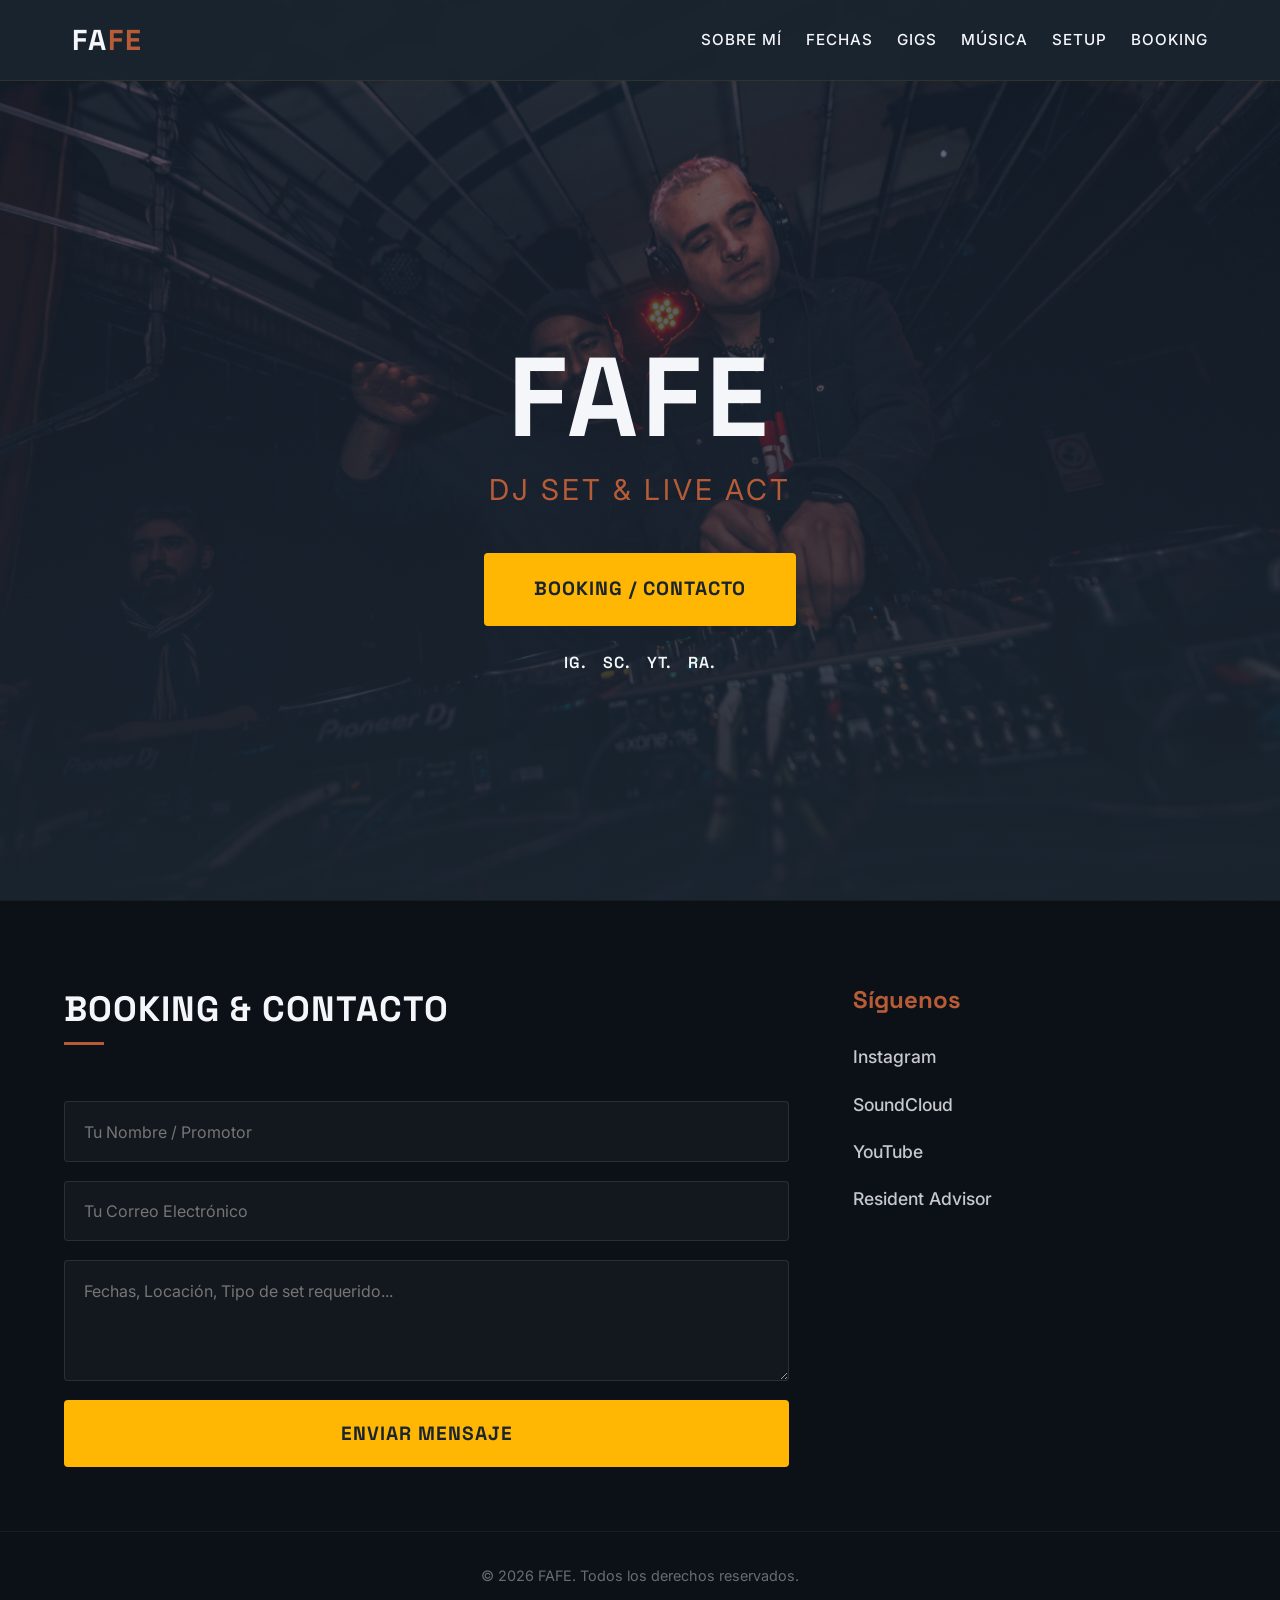
<file: index.html>
<!DOCTYPE html>
<html lang="es">
<head>
    <meta charset="UTF-8">
    <meta name="viewport" content="width=device-width, initial-scale=1.0">
    <title>FAFE | DJ & Producer | Techno & Hardgroove</title>
    
    <!-- SEO Best Practices -->
    <meta name="description" content="Portafolio oficial y Landing Page para DJ y Productor de música electrónica especializada en Techno y Hardgroove. Escucha los últimos mixes y reserva fechas de tour.">
    
    <!-- Google Fonts -->
    <link rel="preconnect" href="https://fonts.googleapis.com">
    <link rel="preconnect" href="https://fonts.gstatic.com" crossorigin>
    <link href="https://fonts.googleapis.com/css2?family=Inter:wght@400;500;600&family=Space+Grotesk:wght@500;700&display=swap" rel="stylesheet">
    
    <!-- Main Stylesheet -->
    <link rel="stylesheet" href="estilos.css">
</head>
<body>
    <header class="navbar">
        <div class="container nav-container">
            <div class="logo">FA<span>FE</span></div>
            <div class="hamburger">
                <div class="line1"></div>
                <div class="line2"></div>
                <div class="line3"></div>
            </div>
            <nav aria-label="Navegación Principal">
                <ul class="nav-links">
                    <li><a href="sobre-mi.html">Sobre Mí</a></li>
                    <li><a href="fechas.html">Fechas</a></li>
                    <li><a href="gigs.html">Gigs</a></li>
                    <li><a href="musica.html">Música</a></li>
                    <li><a href="setup.html">Setup</a></li>
                    <li><a href="#booking">Booking</a></li>
                </ul>
            </nav>
        </div>
    </header>

    <main>
        <!-- Landing page is now just the Hero Section -->
        <section id="hero" class="hero" style="background-image: url('IMAGES/DSC_9981.jpeg');">
            <div class="hero-content container">
                <h1>FAFE</h1>
                <p class="subtitle">DJ Set & Live Act</p>
                <div class="hero-actions">
                    <a href="#booking" class="btn-cta">Booking / Contacto</a>
                    <div class="hero-socials">
                        <a href="https://instagram.com" target="_blank" rel="noopener noreferrer">Ig.</a>
                        <a href="https://soundcloud.com/fafe_1" target="_blank" rel="noopener noreferrer">Sc.</a>
                        <a href="https://youtube.com" target="_blank" rel="noopener noreferrer">Yt.</a>
                        <a href="https://ra.co" target="_blank" rel="noopener noreferrer">Ra.</a>
                    </div>
                </div>
            </div>
        </section>
    </main>

    <footer id="booking" class="site-footer">
        <div class="container footer-content">
            <div class="contact-form-wrapper">
                <h2>Booking & Contacto</h2>
                <form class="contact-form">
                    <label for="name" class="visually-hidden">Tu Nombre / Promotor</label>
                    <input type="text" id="name" placeholder="Tu Nombre / Promotor" required>
                    
                    <label for="email" class="visually-hidden">Tu Correo Electrónico</label>
                    <input type="email" id="email" placeholder="Tu Correo Electrónico" required>
                    
                    <label for="details" class="visually-hidden">Detalles del evento</label>
                    <textarea id="details" placeholder="Fechas, Locación, Tipo de set requerido..." rows="4" required></textarea>
                    
                    <button type="submit" class="btn-cta">Enviar Mensaje</button>
                </form>
            </div>
            <div class="social-links">
                <h3>Síguenos</h3>
                <div class="social-icons">
                    <a href="#" target="_blank" rel="noopener noreferrer">Instagram</a>
                    <a href="https://soundcloud.com/fafe_1" target="_blank" rel="noopener noreferrer">SoundCloud</a>
                    <a href="#" target="_blank" rel="noopener noreferrer">YouTube</a>
                    <a href="#" target="_blank" rel="noopener noreferrer">Resident Advisor</a>
                </div>
            </div>
        </div>
        <div class="footer-bottom">
            <p>&copy; 2026 FAFE. Todos los derechos reservados.</p>
        </div>
    </footer>
    <script src="nav.js"></script>
</body>
</html>
</file>
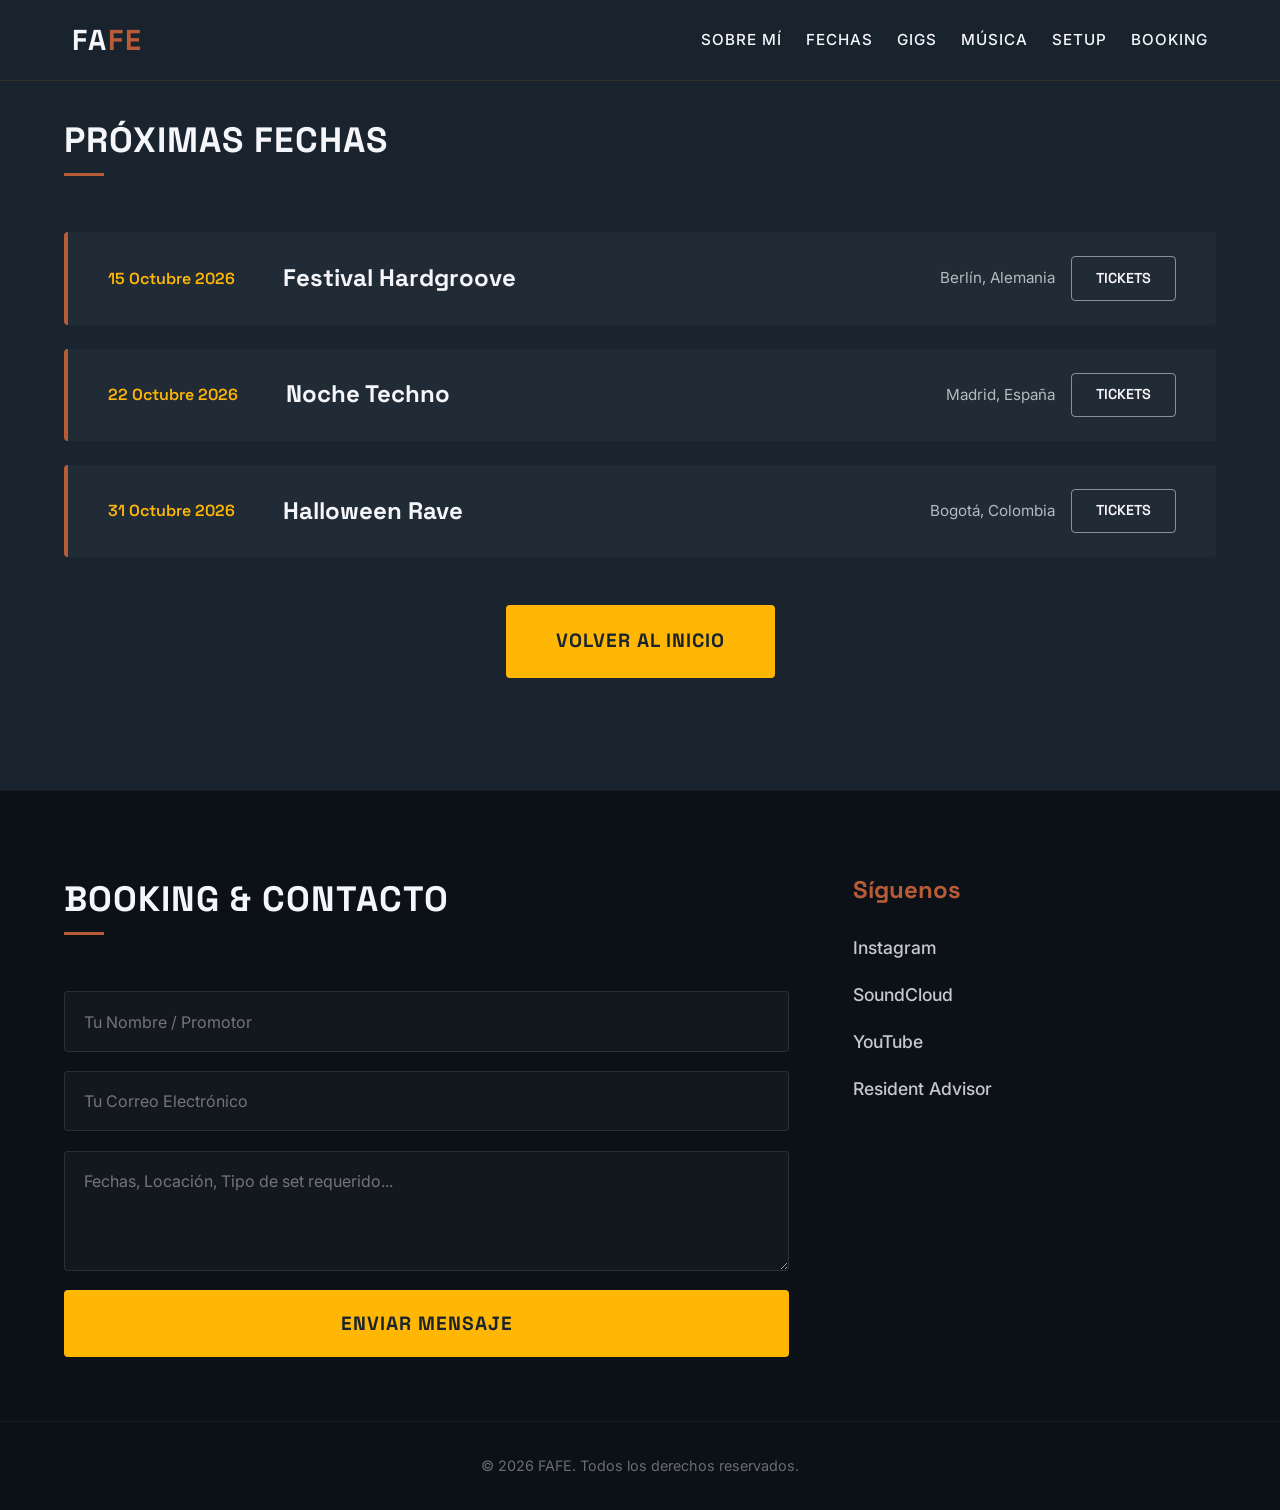
<file: fechas.html>
<!DOCTYPE html>
<html lang="es">
<head>
    <meta charset="UTF-8">
    <meta name="viewport" content="width=device-width, initial-scale=1.0">
    <title>Fechas | FAFE DJ & Producer</title>
    <link rel="preconnect" href="https://fonts.googleapis.com">
    <link rel="preconnect" href="https://fonts.gstatic.com" crossorigin>
    <link href="https://fonts.googleapis.com/css2?family=Inter:wght@400;500;600&family=Space+Grotesk:wght@500;700&display=swap" rel="stylesheet">
    <link rel="stylesheet" href="estilos.css">
</head>
<body class="subpage">
    <header class="navbar">
        <div class="container nav-container">
            <div class="logo"><a href="index.html">FA<span>FE</span></a></div>
            <div class="hamburger">
                <div class="line1"></div>
                <div class="line2"></div>
                <div class="line3"></div>
            </div>
            <nav aria-label="Navegación Principal">
                <ul class="nav-links">
                    <li><a href="sobre-mi.html">Sobre Mí</a></li>
                    <li><a href="fechas.html" class="active">Fechas</a></li>
                    <li><a href="gigs.html">Gigs</a></li>
                    <li><a href="musica.html">Música</a></li>
                    <li><a href="setup.html">Setup</a></li>
                    <li><a href="index.html#booking">Booking</a></li>
                </ul>
            </nav>
        </div>
    </header>

    <main>
        <section id="fechas" class="tour-dates container section-padding">
            <h2>Próximas Fechas</h2>
            <div class="dates-grid">
                <article class="date-card" id="date-1">
                    <p class="date">15 Octubre 2026</p>
                    <h3>Festival Hardgroove</h3>
                    <p class="city">Berlín, Alemania</p>
                    <a href="#" class="btn-ticket">Tickets</a>
                </article>
                <article class="date-card" id="date-2">
                    <p class="date">22 Octubre 2026</p>
                    <h3>Noche Techno</h3>
                    <p class="city">Madrid, España</p>
                    <a href="#" class="btn-ticket">Tickets</a>
                </article>
                <article class="date-card" id="date-3">
                    <p class="date">31 Octubre 2026</p>
                    <h3>Halloween Rave</h3>
                    <p class="city">Bogotá, Colombia</p>
                    <a href="#" class="btn-ticket">Tickets</a>
                </article>
            </div>
            <div class="back-home" style="margin-top: 3rem; text-align: center;">
                <a href="index.html" class="btn-cta">Volver al Inicio</a>
            </div>
        </section>
    </main>

    <footer id="booking" class="site-footer">
        <div class="container footer-content">
            <div class="contact-form-wrapper">
                <h2>Booking & Contacto</h2>
                <form class="contact-form">
                    <label for="name" class="visually-hidden">Tu Nombre / Promotor</label>
                    <input type="text" id="name" placeholder="Tu Nombre / Promotor" required>
                    <label for="email" class="visually-hidden">Tu Correo Electrónico</label>
                    <input type="email" id="email" placeholder="Tu Correo Electrónico" required>
                    <label for="details" class="visually-hidden">Detalles del evento</label>
                    <textarea id="details" placeholder="Fechas, Locación, Tipo de set requerido..." rows="4" required></textarea>
                    <button type="submit" class="btn-cta">Enviar Mensaje</button>
                </form>
            </div>
            <div class="social-links">
                <h3>Síguenos</h3>
                <div class="social-icons">
                    <a href="#" target="_blank" rel="noopener noreferrer">Instagram</a>
                    <a href="https://soundcloud.com/fafe_1" target="_blank" rel="noopener noreferrer">SoundCloud</a>
                    <a href="#" target="_blank" rel="noopener noreferrer">YouTube</a>
                    <a href="#" target="_blank" rel="noopener noreferrer">Resident Advisor</a>
                </div>
            </div>
        </div>
        <div class="footer-bottom">
            <p>&copy; 2026 FAFE. Todos los derechos reservados.</p>
        </div>
    </footer>
    <script src="nav.js"></script>
</body>
</html>
</file>
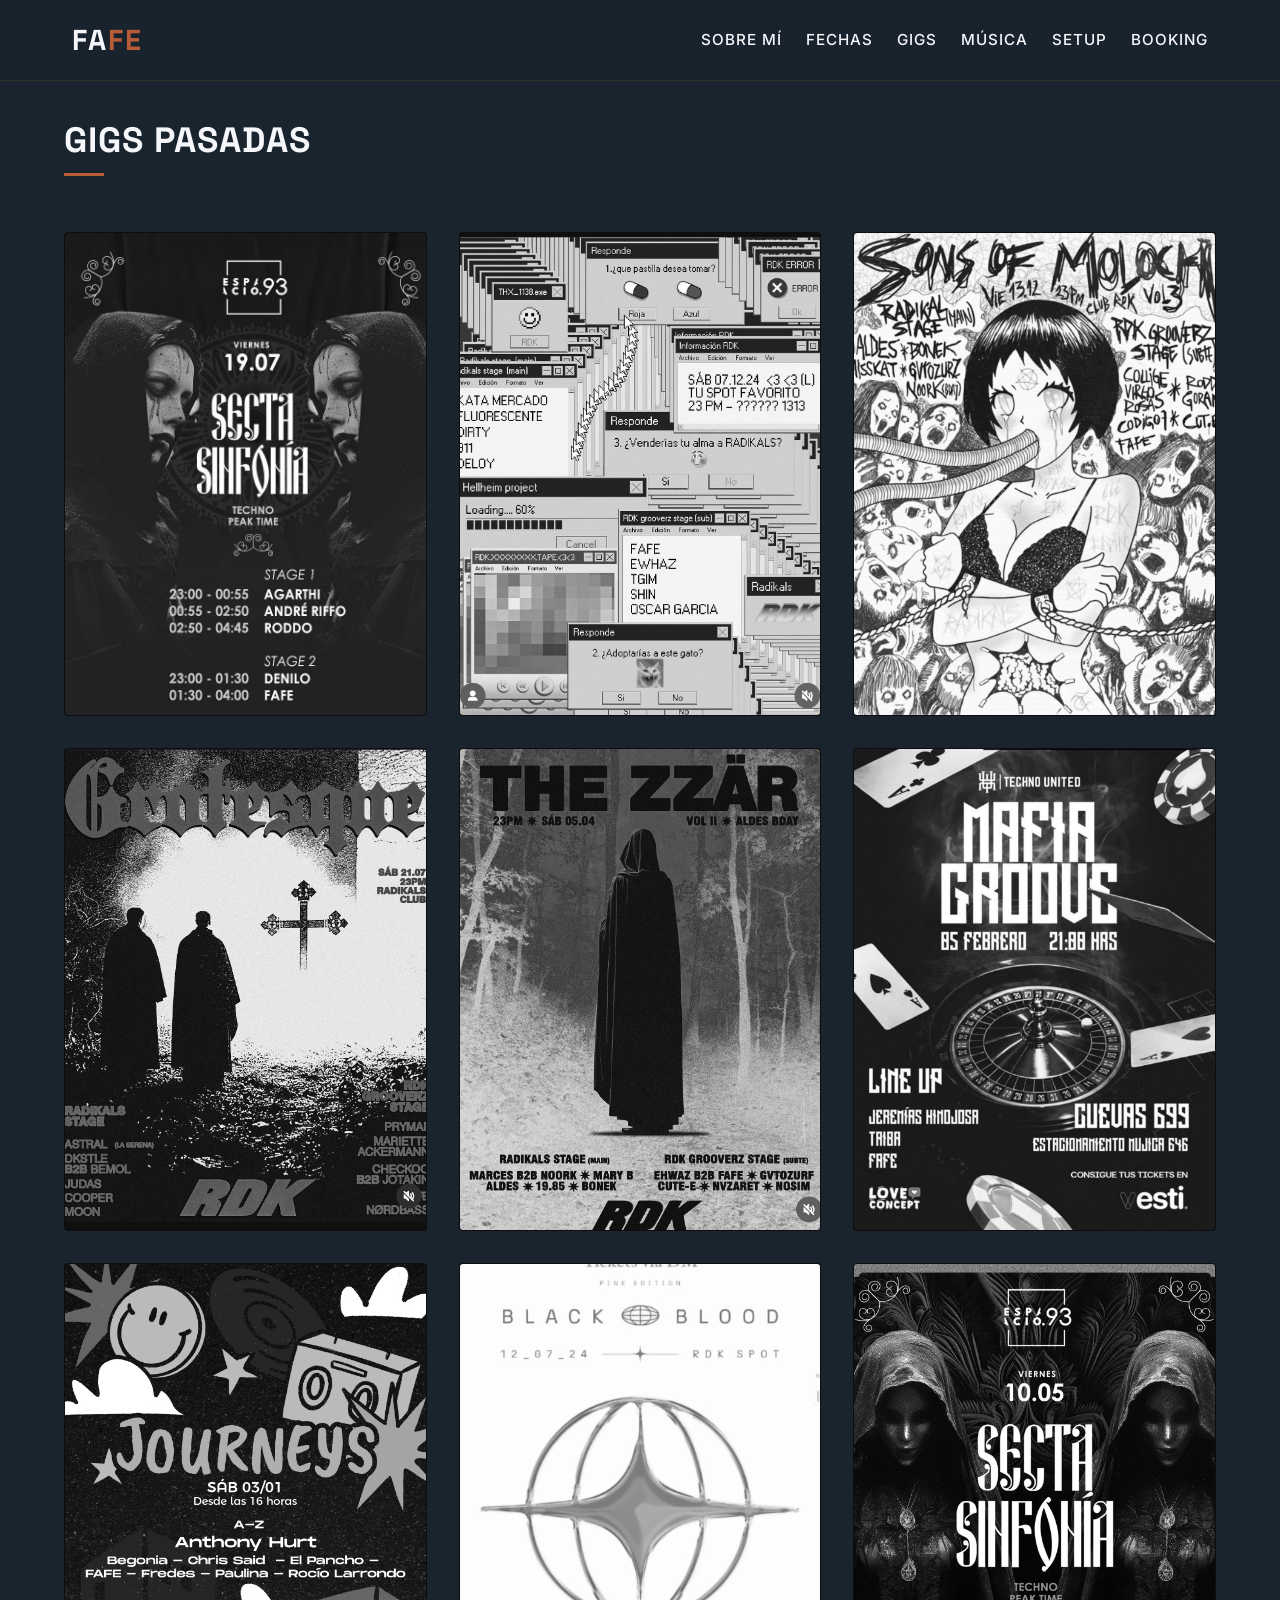
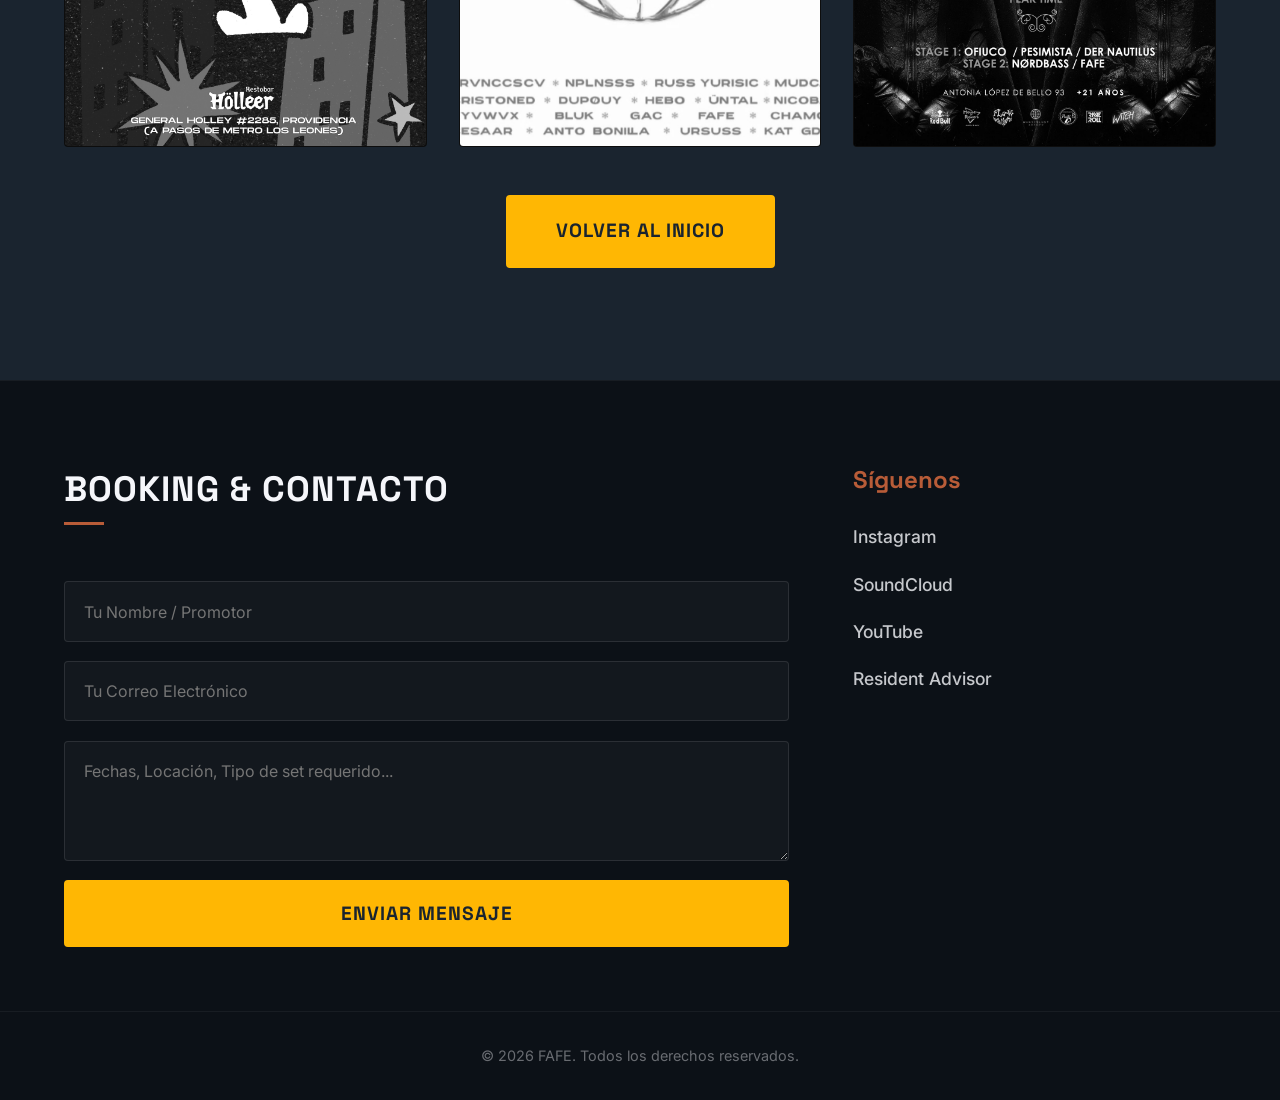
<file: gigs.html>
<!DOCTYPE html>
<html lang="es">
<head>
    <meta charset="UTF-8">
    <meta name="viewport" content="width=device-width, initial-scale=1.0">
    <title>Gigs | FAFE DJ & Producer</title>
    <link rel="preconnect" href="https://fonts.googleapis.com">
    <link rel="preconnect" href="https://fonts.gstatic.com" crossorigin>
    <link href="https://fonts.googleapis.com/css2?family=Inter:wght@400;500;600&family=Space+Grotesk:wght@500;700&display=swap" rel="stylesheet">
    <link rel="stylesheet" href="estilos.css">
</head>
<body class="subpage">
    <header class="navbar">
        <div class="container nav-container">
            <div class="logo"><a href="index.html">FA<span>FE</span></a></div>
            <div class="hamburger">
                <div class="line1"></div>
                <div class="line2"></div>
                <div class="line3"></div>
            </div>
            <nav aria-label="Navegación Principal">
                <ul class="nav-links">
                    <li><a href="sobre-mi.html">Sobre Mí</a></li>
                    <li><a href="fechas.html">Fechas</a></li>
                    <li><a href="gigs.html" class="active">Gigs</a></li>
                    <li><a href="musica.html">Música</a></li>
                    <li><a href="setup.html">Setup</a></li>
                    <li><a href="index.html#booking">Booking</a></li>
                </ul>
            </nav>
        </div>
    </header>

    <main>
        <section id="gigs" class="gigs-pasadas container section-padding">
            <h2>Gigs Pasadas</h2>
            <div class="gigs-grid">
                <div class="gig-poster-card">
                    <img src="AFICHES/0e7250be-974d-4a77-84da-38d5838509d6.JPG" alt="Afiche Gig 1" class="poster-img">
                </div>
                <div class="gig-poster-card">
                    <img src="AFICHES/IMG_0548.jpg" alt="Afiche Gig 2" class="poster-img">
                </div>
                <div class="gig-poster-card">
                    <img src="AFICHES/IMG_0583.jpg" alt="Afiche Gig 3" class="poster-img">
                </div>
                <div class="gig-poster-card">
                    <img src="AFICHES/IMG_2603.jpg" alt="Afiche Gig 4" class="poster-img">
                </div>
                <div class="gig-poster-card">
                    <img src="AFICHES/IMG_5638.jpg" alt="Afiche Gig 5" class="poster-img">
                </div>
                <div class="gig-poster-card">
                    <img src="AFICHES/IMG_5640.jpg" alt="Afiche Gig 6" class="poster-img">
                </div>
                <div class="gig-poster-card">
                    <img src="AFICHES/IMG_7595.JPG" alt="Afiche Gig 7" class="poster-img">
                </div>
                <div class="gig-poster-card">
                    <img src="AFICHES/IMG_9233.jpg" alt="Afiche Gig 8" class="poster-img">
                </div>
                <div class="gig-poster-card">
                    <img src="AFICHES/f1884efd-ab06-4381-90ad-19b66c0e6303.JPG" alt="Afiche Gig 9" class="poster-img">
                </div>
            </div>
            <div class="back-home" style="margin-top: 3rem; text-align: center;">
                <a href="index.html" class="btn-cta">Volver al Inicio</a>
            </div>
        </section>
    </main>

    <footer id="booking" class="site-footer">
        <div class="container footer-content">
            <div class="contact-form-wrapper">
                <h2>Booking & Contacto</h2>
                <form class="contact-form">
                    <label for="name" class="visually-hidden">Tu Nombre / Promotor</label>
                    <input type="text" id="name" placeholder="Tu Nombre / Promotor" required>
                    <label for="email" class="visually-hidden">Tu Correo Electrónico</label>
                    <input type="email" id="email" placeholder="Tu Correo Electrónico" required>
                    <label for="details" class="visually-hidden">Detalles del evento</label>
                    <textarea id="details" placeholder="Fechas, Locación, Tipo de set requerido..." rows="4" required></textarea>
                    <button type="submit" class="btn-cta">Enviar Mensaje</button>
                </form>
            </div>
            <div class="social-links">
                <h3>Síguenos</h3>
                <div class="social-icons">
                    <a href="#" target="_blank" rel="noopener noreferrer">Instagram</a>
                    <a href="https://soundcloud.com/fafe_1" target="_blank" rel="noopener noreferrer">SoundCloud</a>
                    <a href="#" target="_blank" rel="noopener noreferrer">YouTube</a>
                    <a href="#" target="_blank" rel="noopener noreferrer">Resident Advisor</a>
                </div>
            </div>
        </div>
        <div class="footer-bottom">
            <p>&copy; 2026 FAFE. Todos los derechos reservados.</p>
        </div>
    </footer>
    <script src="nav.js"></script>
</body>
</html>
</file>
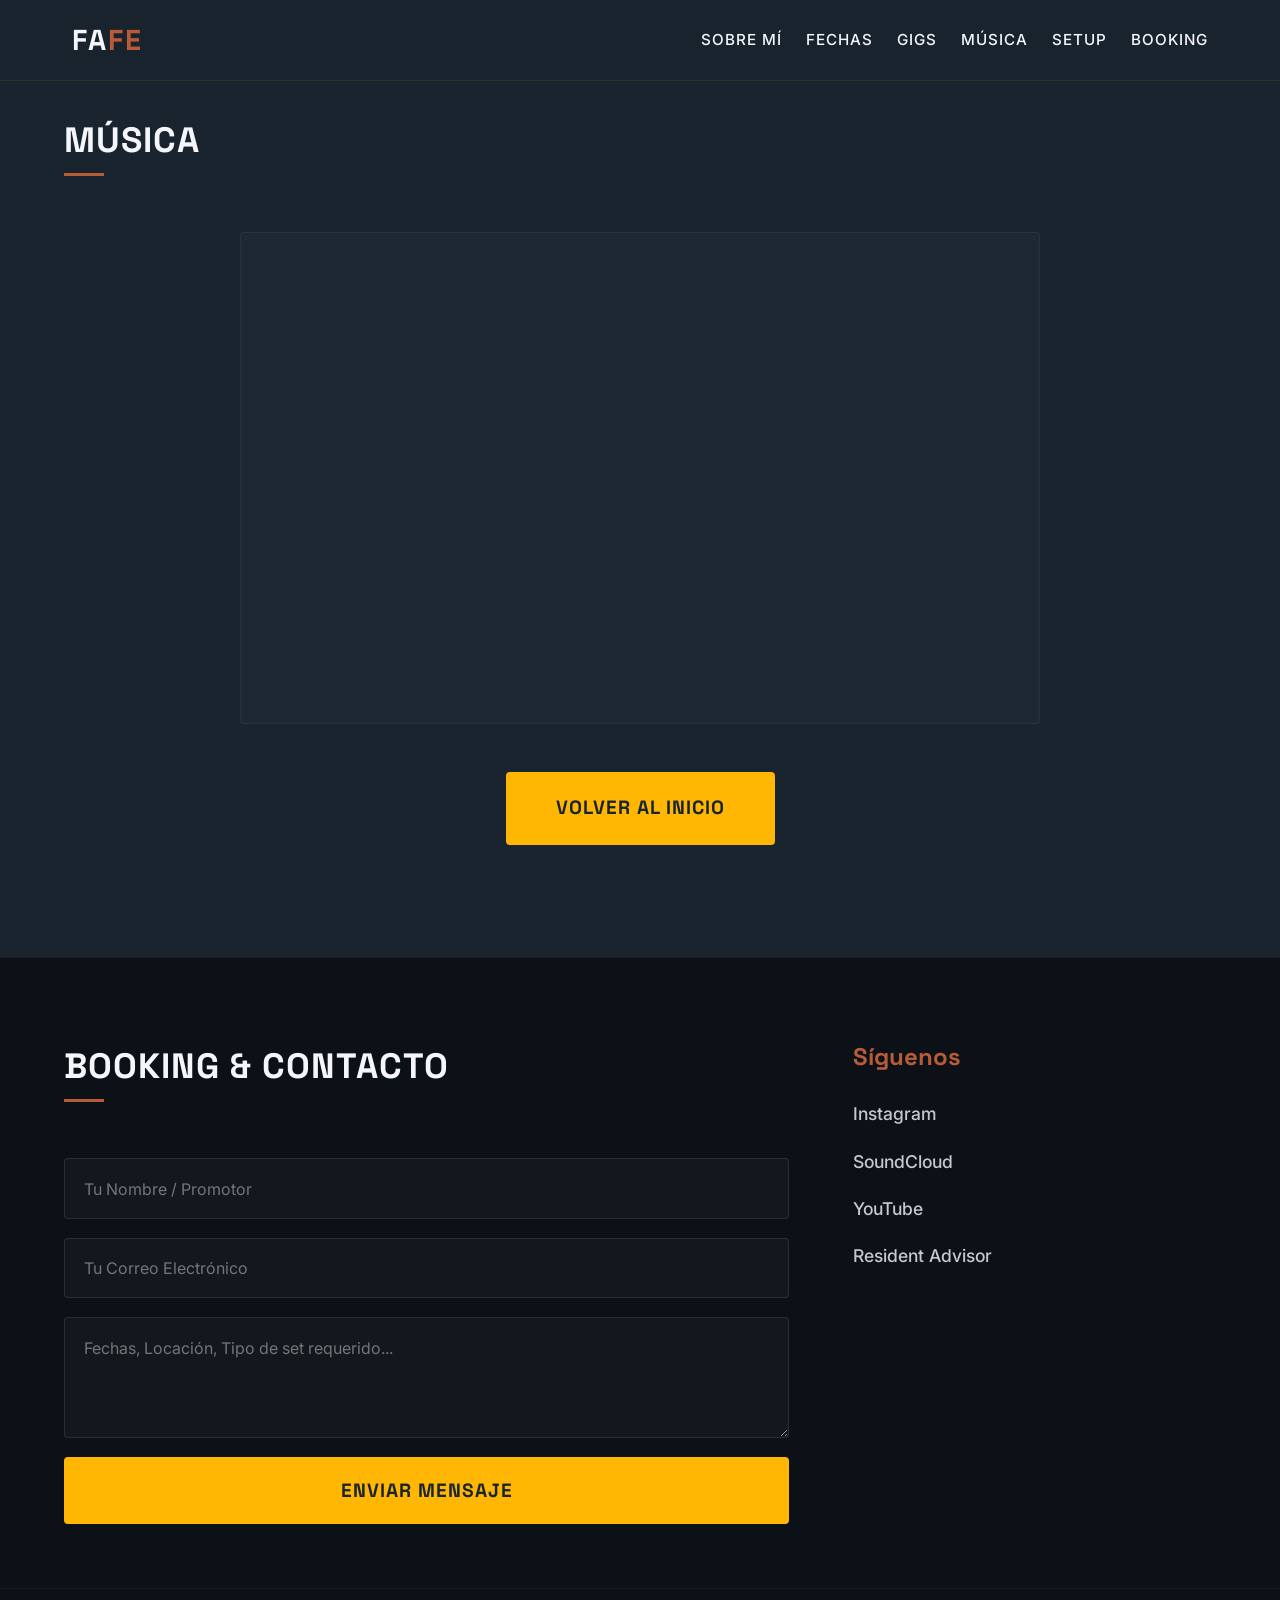
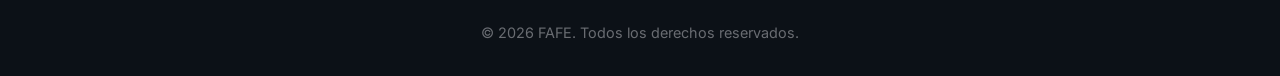
<file: musica.html>
<!DOCTYPE html>
<html lang="es">
<head>
    <meta charset="UTF-8">
    <meta name="viewport" content="width=device-width, initial-scale=1.0">
    <title>Música | FAFE DJ & Producer</title>
    <link rel="preconnect" href="https://fonts.googleapis.com">
    <link rel="preconnect" href="https://fonts.gstatic.com" crossorigin>
    <link href="https://fonts.googleapis.com/css2?family=Inter:wght@400;500;600&family=Space+Grotesk:wght@500;700&display=swap" rel="stylesheet">
    <link rel="stylesheet" href="estilos.css">
</head>
<body class="subpage">
    <header class="navbar">
        <div class="container nav-container">
            <div class="logo"><a href="index.html">FA<span>FE</span></a></div>
            <div class="hamburger">
                <div class="line1"></div>
                <div class="line2"></div>
                <div class="line3"></div>
            </div>
            <nav aria-label="Navegación Principal">
                <ul class="nav-links">
                    <li><a href="sobre-mi.html">Sobre Mí</a></li>
                    <li><a href="fechas.html">Fechas</a></li>
                    <li><a href="gigs.html">Gigs</a></li>
                    <li><a href="musica.html" class="active">Música</a></li>
                    <li><a href="setup.html">Setup</a></li>
                    <li><a href="index.html#booking">Booking</a></li>
                </ul>
            </nav>
        </div>
    </header>

    <main>
        <section id="musica" class="musica container section-padding">
            <h2>Música</h2>
            <div class="music-grid single-item">
                <article class="music-card" id="track-1">
                    <iframe width="100%" height="450" scrolling="no" frameborder="no" allow="autoplay" src="https://w.soundcloud.com/player/?url=https%3A//soundcloud.com/fafe_1&color=%23ffb703&auto_play=false&hide_related=false&show_comments=true&show_user=true&show_reposts=false&show_teaser=true&visual=true"></iframe>
                </article>
            </div>
            <div class="back-home" style="margin-top: 3rem; text-align: center;">
                <a href="index.html" class="btn-cta">Volver al Inicio</a>
            </div>
        </section>
    </main>

    <footer id="booking" class="site-footer">
        <div class="container footer-content">
            <div class="contact-form-wrapper">
                <h2>Booking & Contacto</h2>
                <form class="contact-form">
                    <label for="name" class="visually-hidden">Tu Nombre / Promotor</label>
                    <input type="text" id="name" placeholder="Tu Nombre / Promotor" required>
                    <label for="email" class="visually-hidden">Tu Correo Electrónico</label>
                    <input type="email" id="email" placeholder="Tu Correo Electrónico" required>
                    <label for="details" class="visually-hidden">Detalles del evento</label>
                    <textarea id="details" placeholder="Fechas, Locación, Tipo de set requerido..." rows="4" required></textarea>
                    <button type="submit" class="btn-cta">Enviar Mensaje</button>
                </form>
            </div>
            <div class="social-links">
                <h3>Síguenos</h3>
                <div class="social-icons">
                    <a href="#" target="_blank" rel="noopener noreferrer">Instagram</a>
                    <a href="https://soundcloud.com/fafe_1" target="_blank" rel="noopener noreferrer">SoundCloud</a>
                    <a href="#" target="_blank" rel="noopener noreferrer">YouTube</a>
                    <a href="#" target="_blank" rel="noopener noreferrer">Resident Advisor</a>
                </div>
            </div>
        </div>
        <div class="footer-bottom">
            <p>&copy; 2026 FAFE. Todos los derechos reservados.</p>
        </div>
    </footer>
    <script src="nav.js"></script>
</body>
</html>
</file>
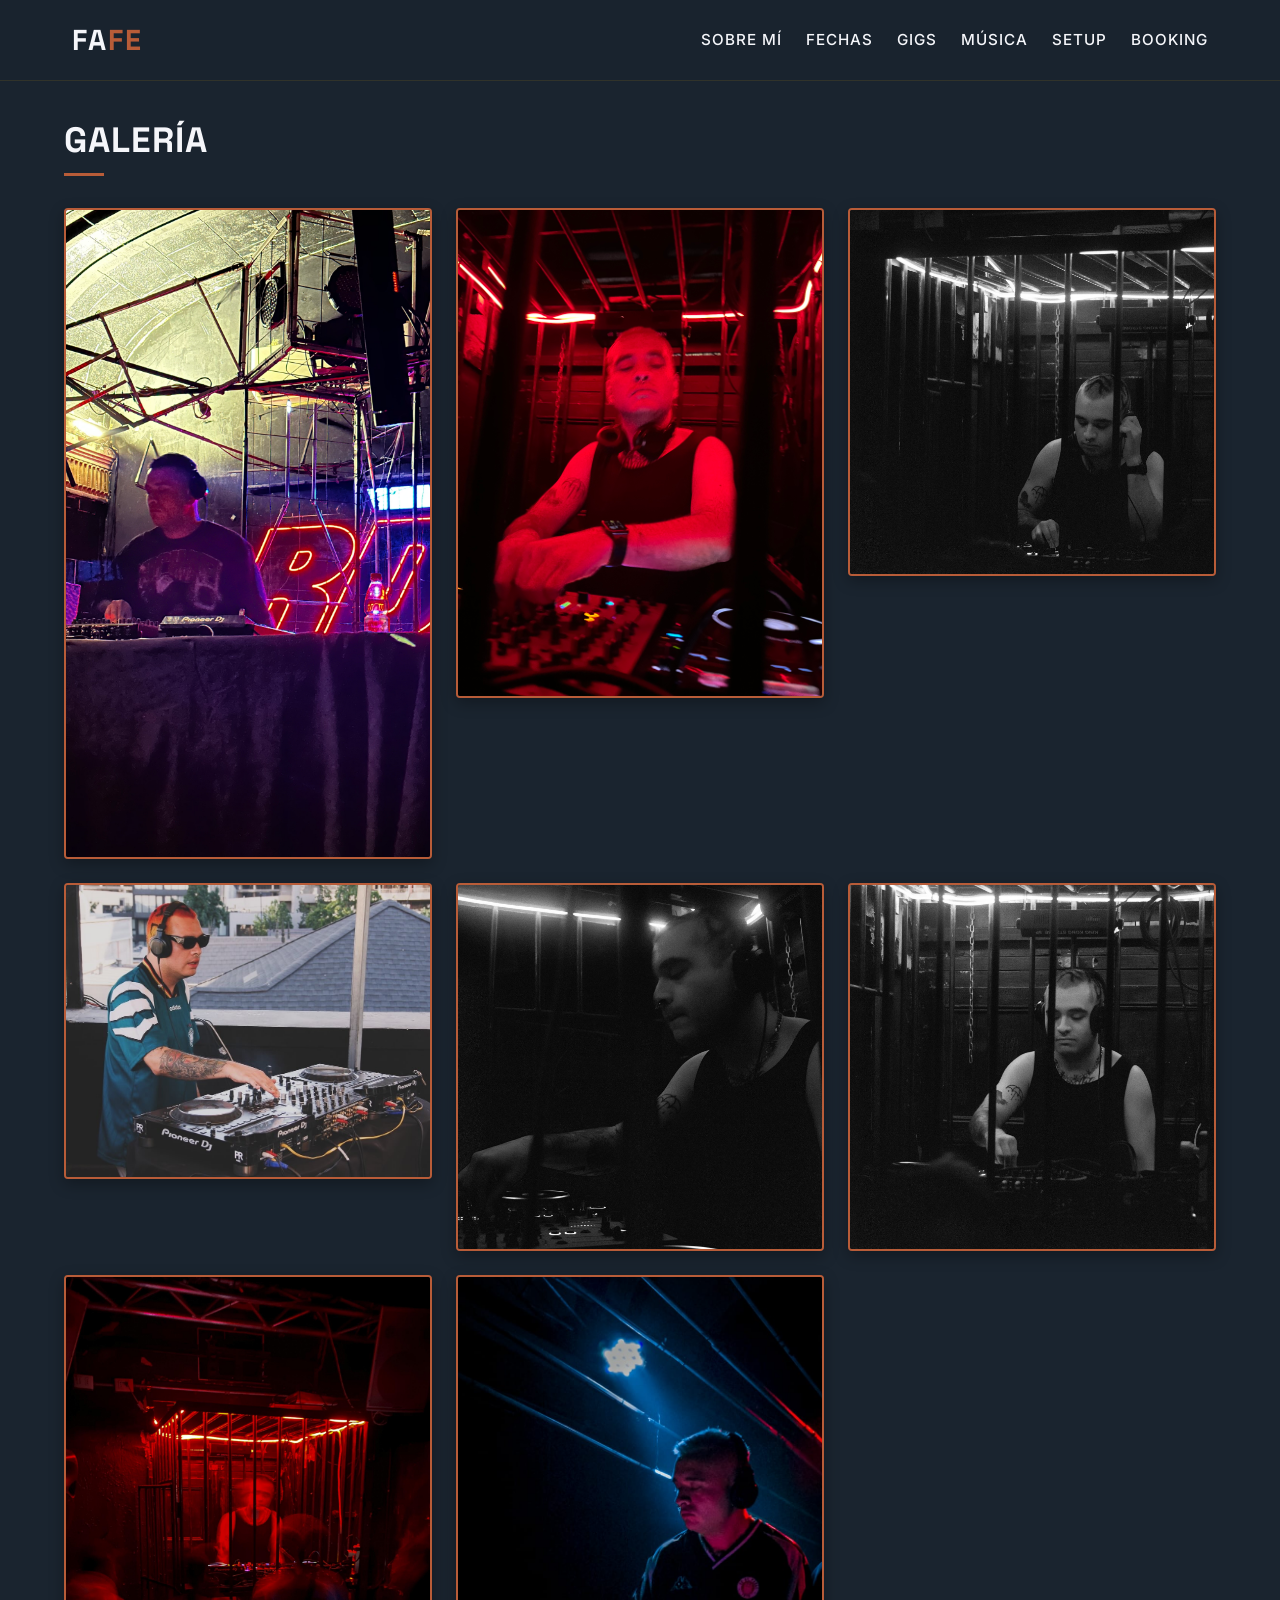
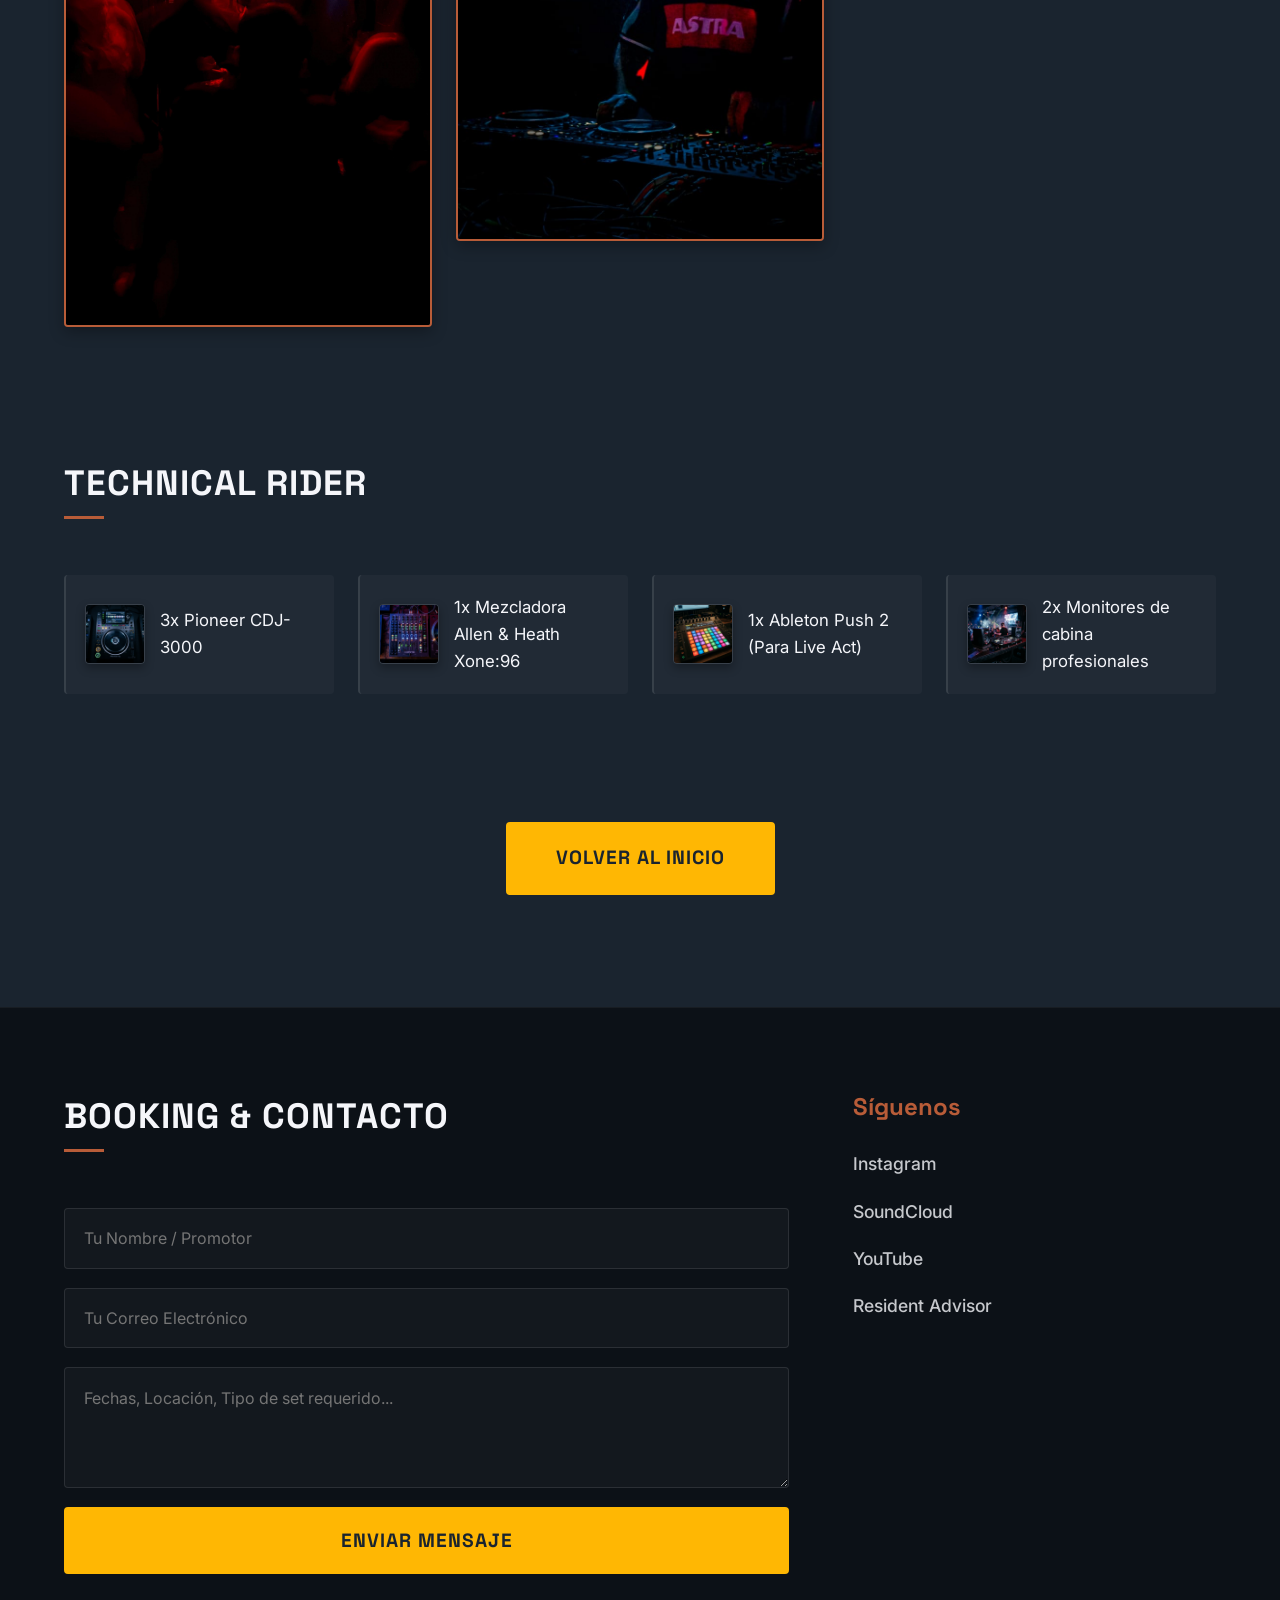
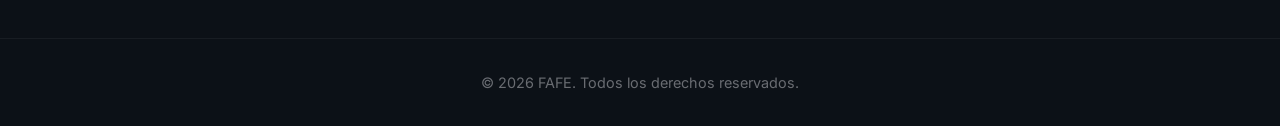
<file: setup.html>
<!DOCTYPE html>
<html lang="es">
<head>
    <meta charset="UTF-8">
    <meta name="viewport" content="width=device-width, initial-scale=1.0">
    <title>Setup & Gallery | FAFE DJ & Producer</title>
    <link rel="preconnect" href="https://fonts.googleapis.com">
    <link rel="preconnect" href="https://fonts.gstatic.com" crossorigin>
    <link href="https://fonts.googleapis.com/css2?family=Inter:wght@400;500;600&family=Space+Grotesk:wght@500;700&display=swap" rel="stylesheet">
    <link rel="stylesheet" href="estilos.css">
</head>
<body class="subpage">
    <header class="navbar">
        <div class="container nav-container">
            <div class="logo"><a href="index.html">FA<span>FE</span></a></div>
            <div class="hamburger">
                <div class="line1"></div>
                <div class="line2"></div>
                <div class="line3"></div>
            </div>
            <nav aria-label="Navegación Principal">
                <ul class="nav-links">
                    <li><a href="sobre-mi.html">Sobre Mí</a></li>
                    <li><a href="fechas.html">Fechas</a></li>
                    <li><a href="gigs.html">Gigs</a></li>
                    <li><a href="musica.html">Música</a></li>
                    <li><a href="setup.html" class="active">Setup</a></li>
                    <li><a href="index.html#booking">Booking</a></li>
                </ul>
            </nav>
        </div>
    </header>

    <main>
        <section id="setup" class="bio-setup container section-padding">
            <div class="bio-gallery-section" style="grid-column: 1 / -1; margin-bottom: 4rem;">
                <h2>Galería</h2>
                <div class="bio-gallery">
                    <img src="IMAGES/IMG_1299.jpeg" alt="FAFE Retrato DJ" class="bio-img">
                    <img src="IMAGES/IMG_6550.jpeg" alt="FAFE en acción" class="bio-img">
                    <img src="IMAGES/870ECD19-404E-4511-AD14-F26BDAAF05E7.jpg" alt="FAFE Live" class="bio-img">
                    <img src="IMAGES/3953CCEC-153C-4C09-AE6D-9A0C8ED17636.jpg" alt="FAFE Live Detail" class="bio-img">
                    <img src="IMAGES/500DA067-42AE-4CA3-BB6D-FF5CBD4466AA.jpg" alt="FAFE Mix" class="bio-img">
                    <img src="IMAGES/80C37A0C-9D6B-434A-A95D-0479FDCA681E.jpg" alt="FAFE Crowd" class="bio-img">
                    <img src="IMAGES/d783496c-ddf5-4c6f-aa1e-b7245439a332.jpg" alt="FAFE Event" class="bio-img">
                    <img src="IMAGES/ed1d76d7-c8a4-4bf3-98c5-56ff0c3e5234.jpg" alt="FAFE Atmosphere" class="bio-img">
                </div>
            </div>
            
            <div class="setup-content" style="grid-column: 1 / -1;">
                <h2>Technical Rider</h2>
                <ul class="rider-list" style="display: grid; grid-template-columns: repeat(auto-fit, minmax(250px, 1fr)); gap: 1.5rem;">
                    <li>
                        <img src="IMAGES/cdj_3000.png" alt="Pioneer CDJ-3000" class="rider-img">
                        <span>3x Pioneer CDJ-3000</span>
                    </li>
                    <li>
                        <img src="IMAGES/xone_96.png" alt="Allen & Heath Xone:96" class="rider-img">
                        <span>1x Mezcladora Allen & Heath Xone:96</span>
                    </li>
                    <li>
                        <img src="IMAGES/ableton_push2.png" alt="Ableton Push 2" class="rider-img">
                        <span>1x Ableton Push 2 (Para Live Act)</span>
                    </li>
                    <li>
                        <img src="IMAGES/monitors.png" alt="Monitores de cabina" class="rider-img">
                        <span>2x Monitores de cabina profesionales</span>
                    </li>
                </ul>
            </div>
            
            <div class="back-home" style="grid-column: 1 / -1; margin-top: 4rem; text-align: center;">
                <a href="index.html" class="btn-cta">Volver al Inicio</a>
            </div>
        </section>
    </main>

    <footer id="booking" class="site-footer">
        <div class="container footer-content">
            <div class="contact-form-wrapper">
                <h2>Booking & Contacto</h2>
                <form class="contact-form">
                    <label for="name" class="visually-hidden">Tu Nombre / Promotor</label>
                    <input type="text" id="name" placeholder="Tu Nombre / Promotor" required>
                    <label for="email" class="visually-hidden">Tu Correo Electrónico</label>
                    <input type="email" id="email" placeholder="Tu Correo Electrónico" required>
                    <label for="details" class="visually-hidden">Detalles del evento</label>
                    <textarea id="details" placeholder="Fechas, Locación, Tipo de set requerido..." rows="4" required></textarea>
                    <button type="submit" class="btn-cta">Enviar Mensaje</button>
                </form>
            </div>
            <div class="social-links">
                <h3>Síguenos</h3>
                <div class="social-icons">
                    <a href="#" target="_blank" rel="noopener noreferrer">Instagram</a>
                    <a href="https://soundcloud.com/fafe_1" target="_blank" rel="noopener noreferrer">SoundCloud</a>
                    <a href="#" target="_blank" rel="noopener noreferrer">YouTube</a>
                    <a href="#" target="_blank" rel="noopener noreferrer">Resident Advisor</a>
                </div>
            </div>
        </div>
        <div class="footer-bottom">
            <p>&copy; 2026 FAFE. Todos los derechos reservados.</p>
        </div>
    </footer>
    <script src="nav.js"></script>
</body>
</html>
</file>
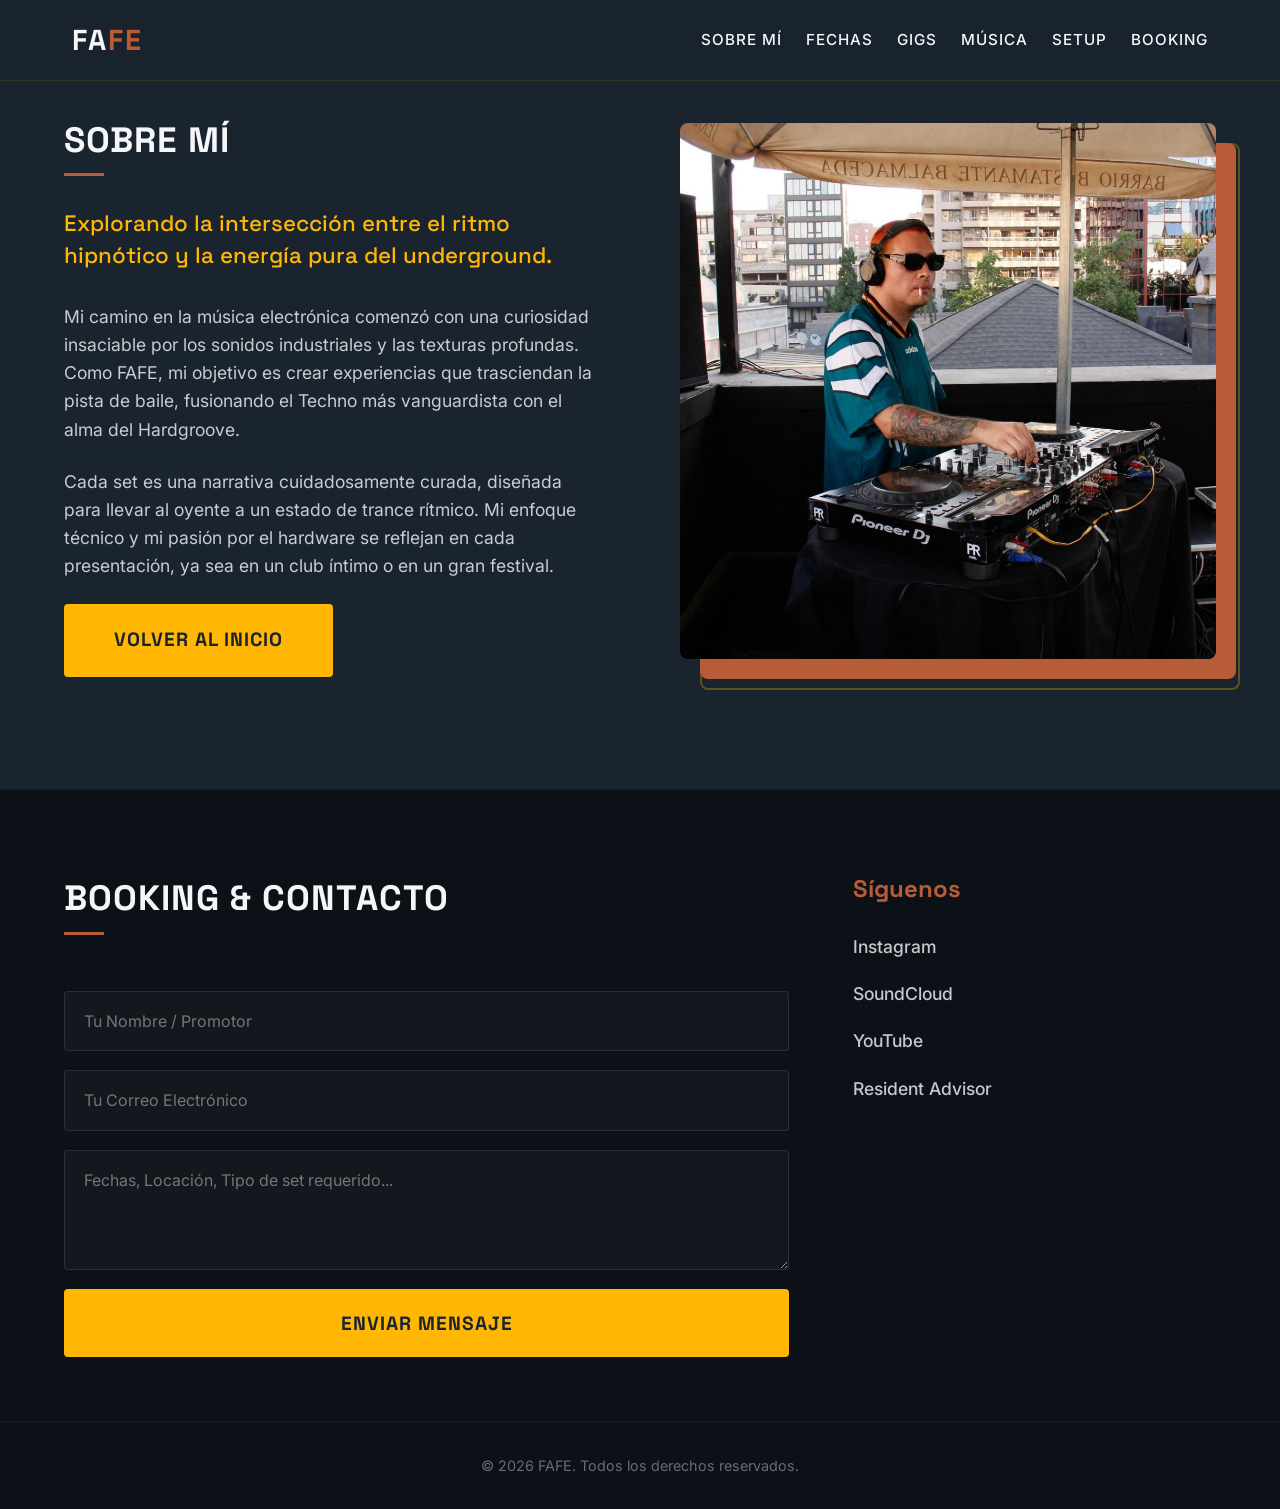
<file: sobre-mi.html>
<!DOCTYPE html>
<html lang="es">
<head>
    <meta charset="UTF-8">
    <meta name="viewport" content="width=device-width, initial-scale=1.0">
    <title>Sobre Mí | FAFE DJ & Producer</title>
    <meta name="description" content="Conoce más sobre FAFE, DJ y productor de Techno y Hardgroove.">
    <link rel="preconnect" href="https://fonts.googleapis.com">
    <link rel="preconnect" href="https://fonts.gstatic.com" crossorigin>
    <link href="https://fonts.googleapis.com/css2?family=Inter:wght@400;500;600&family=Space+Grotesk:wght@500;700&display=swap" rel="stylesheet">
    <link rel="stylesheet" href="estilos.css">
</head>
<body class="subpage">
    <header class="navbar">
        <div class="container nav-container">
            <div class="logo"><a href="index.html">FA<span>FE</span></a></div>
            <div class="hamburger">
                <div class="line1"></div>
                <div class="line2"></div>
                <div class="line3"></div>
            </div>
            <nav aria-label="Navegación Principal">
                <ul class="nav-links">
                    <li><a href="sobre-mi.html" class="active">Sobre Mí</a></li>
                    <li><a href="fechas.html">Fechas</a></li>
                    <li><a href="gigs.html">Gigs</a></li>
                    <li><a href="musica.html">Música</a></li>
                    <li><a href="setup.html">Setup</a></li>
                    <li><a href="index.html#booking">Booking</a></li>
                </ul>
            </nav>
        </div>
    </header>

    <main>
        <section id="sobre-mi" class="sobre-mi container section-padding">
            <div class="sobre-mi-grid">
                <div class="sobre-mi-content">
                    <h2>Sobre Mí</h2>
                    <p class="lead">Explorando la intersección entre el ritmo hipnótico y la energía pura del underground.</p>
                    <p>Mi camino en la música electrónica comenzó con una curiosidad insaciable por los sonidos industriales y las texturas profundas. Como FAFE, mi objetivo es crear experiencias que trasciendan la pista de baile, fusionando el Techno más vanguardista con el alma del Hardgroove.</p>
                    <p>Cada set es una narrativa cuidadosamente curada, diseñada para llevar al oyente a un estado de trance rítmico. Mi enfoque técnico y mi pasión por el hardware se reflejan en cada presentación, ya sea en un club íntimo o en un gran festival.</p>
                    <div class="back-home">
                        <a href="index.html" class="btn-cta">Volver al Inicio</a>
                    </div>
                </div>
                <div class="sobre-mi-image">
                    <img src="IMAGES/fafe_dj_action.jpg" alt="FAFE - En acción" class="img-premium">
                </div>
            </div>
        </section>
    </main>

    <footer id="booking" class="site-footer">
        <div class="container footer-content">
            <div class="contact-form-wrapper">
                <h2>Booking & Contacto</h2>
                <form class="contact-form">
                    <label for="name" class="visually-hidden">Tu Nombre / Promotor</label>
                    <input type="text" id="name" placeholder="Tu Nombre / Promotor" required>
                    <label for="email" class="visually-hidden">Tu Correo Electrónico</label>
                    <input type="email" id="email" placeholder="Tu Correo Electrónico" required>
                    <label for="details" class="visually-hidden">Detalles del evento</label>
                    <textarea id="details" placeholder="Fechas, Locación, Tipo de set requerido..." rows="4" required></textarea>
                    <button type="submit" class="btn-cta">Enviar Mensaje</button>
                </form>
            </div>
            <div class="social-links">
                <h3>Síguenos</h3>
                <div class="social-icons">
                    <a href="#" target="_blank" rel="noopener noreferrer">Instagram</a>
                    <a href="https://soundcloud.com/fafe_1" target="_blank" rel="noopener noreferrer">SoundCloud</a>
                    <a href="#" target="_blank" rel="noopener noreferrer">YouTube</a>
                    <a href="#" target="_blank" rel="noopener noreferrer">Resident Advisor</a>
                </div>
            </div>
        </div>
        <div class="footer-bottom">
            <p>&copy; 2026 FAFE. Todos los derechos reservados.</p>
        </div>
    </footer>
    <script src="nav.js"></script>
</body>
</html>
</file>
<file: estilos.css>
/* ============================================================================ */
/* DESIGN SYSTEM & TOKENS */
/* ============================================================================ */
:root {
    /* Main Colors */
    --bg-main: #1A242F;          /* Azul Noche Profundo */
    --bg-secondary: #B85C38;     /* Terracota */
    --accent: #FFB703;           /* Ámbar (Exclusivo para botones y hovers) */
    --text-main: #F5F6FA;        /* Blanco Humo */

    /* Typography */
    --font-heading: 'Space Grotesk', sans-serif;
    --font-body: 'Inter', sans-serif;
    
    /* Layout */
    --nav-height: 80px;
}

/* ============================================================================ */
/* BASE & RESET (Mobile-First) */
/* ============================================================================ */
* {
    margin: 0;
    padding: 0;
    box-sizing: border-box;
}

img, iframe {
    max-width: 100%;
}

html {
    scroll-behavior: smooth;
    font-size: 16px; 
}

body {
    background-color: var(--bg-main);
    color: var(--text-main);
    font-family: var(--font-body);
    line-height: 1.6;
    overflow-x: hidden;
}

h1, h2, h3 {
    font-family: var(--font-heading);
    font-weight: 700;
}

a {
    color: var(--text-main);
    text-decoration: none;
    transition: color 0.3s ease;
}

ul {
    list-style: none;
}

/* Utility Classes */
.container {
    width: 90%;
    max-width: 1200px;
    margin: 0 auto;
}

.section-padding {
    padding: 5rem 0;
}

.visually-hidden {
    position: absolute;
    width: 1px;
    height: 1px;
    padding: 0;
    margin: -1px;
    overflow: hidden;
    clip: rect(0, 0, 0, 0);
    border: 0;
}

h2 {
    font-size: 2.2rem;
    margin-bottom: 2.5rem;
    text-transform: uppercase;
    letter-spacing: 1px;
    position: relative;
    display: inline-block;
}

h2::after {
    content: '';
    position: absolute;
    left: 0;
    bottom: -8px;
    width: 40px;
    height: 3px;
    background-color: var(--bg-secondary);
}

/* ============================================================================ */
/* NAVIGATION BAR */
/* ============================================================================ */
.navbar {
    position: fixed;
    top: 0;
    left: 0;
    width: 100%;
    background-color: rgba(26, 36, 47, 0.95);
    backdrop-filter: blur(10px);
    z-index: 1000;
    border-bottom: 1px solid rgba(255, 183, 3, 0.1); /* Subtle accent border */
}

.nav-container {
    display: flex;
    justify-content: space-between;
    align-items: center;
    padding: 1rem 5%;
    height: var(--nav-height);
    width: 100%;
}

.logo {
    font-family: var(--font-heading);
    font-weight: 700;
    font-size: 1.8rem;
    letter-spacing: 2px;
    margin-bottom: 0;
    text-transform: uppercase;
    color: var(--text-main);
}

.logo span {
    color: var(--bg-secondary);
}

.nav-links {
    position: fixed;
    right: 0;
    transform: translateX(100%);
    top: var(--nav-height);
    height: calc(100vh - var(--nav-height));
    background-color: rgba(26, 36, 47, 0.98);
    display: flex;
    flex-direction: column;
    align-items: center;
    width: 60%;
    transition: transform 0.4s ease-in-out;
    padding-top: 3rem;
    gap: 2rem;
    backdrop-filter: blur(10px);
    box-shadow: -5px 0 15px rgba(0,0,0,0.5);
    border-left: 1px solid rgba(255, 183, 3, 0.1);
}

.nav-links.nav-active {
    transform: translateX(0);
}

.hamburger {
    display: block;
    cursor: pointer;
    z-index: 1001;
}

.hamburger div {
    width: 25px;
    height: 3px;
    background-color: var(--text-main);
    margin: 5px;
    transition: all 0.3s ease;
    border-radius: 2px;
}

.toggle .line1 { transform: rotate(-45deg) translate(-5px, 6px); background-color: var(--accent); }
.toggle .line2 { opacity: 0; }
.toggle .line3 { transform: rotate(45deg) translate(-5px, -6px); background-color: var(--accent); }

.nav-links a {
    font-weight: 500;
    font-size: 0.95rem;
    text-transform: uppercase;
    letter-spacing: 1px;
}

.nav-links a:hover {
    color: var(--accent); /* Hover accent explicit behavior */
}

/* ============================================================================ */
/* HERO SECTION */
/* ============================================================================ */
.hero {
    height: 100vh;
    display: flex;
    align-items: center;
    justify-content: center;
    text-align: center;
    background-size: cover;
    background-position: center;
    position: relative;
}

.hero::after {
    content: '';
    position: absolute;
    top: 0; left: 0; right: 0; bottom: 0;
    /* Gradient overlay to ensure text readability against any image */
    background: linear-gradient(to bottom, rgba(26, 36, 47, 0.6), rgba(26, 36, 47, 0.95));
    z-index: 1;
}

.hero-content {
    position: relative;
    z-index: 2;
    margin-top: calc(var(--nav-height) + 2rem);
    display: flex;
    flex-direction: column;
    align-items: center;
}

.hero h1 {
    font-size: clamp(2.5rem, 10vw, 7rem);
    line-height: 1.1;
    margin-bottom: 0.5rem;
    text-transform: uppercase;
    letter-spacing: 4px;
}

.subtitle {
    font-size: clamp(1rem, 4vw, 1.8rem);
    font-weight: 400;
    margin-bottom: 2.5rem;
    letter-spacing: 3px;
    color: var(--bg-secondary);
    text-transform: uppercase;
}

/* Call To Action Buttons */
.btn-cta {
    display: inline-block;
    background-color: var(--accent);
    color: var(--bg-main);
    padding: 1rem 2.5rem;
    font-family: var(--font-heading);
    font-weight: 700;
    font-size: 1.1rem;
    border-radius: 4px;
    text-transform: uppercase;
    letter-spacing: 1px;
    border: 2px solid var(--accent);
    transition: all 0.3s ease;
    cursor: pointer;
}

.btn-cta:hover {
    background-color: transparent;
    color: var(--accent);
    box-shadow: 0 0 20px rgba(255, 183, 3, 0.4);
}

.hero-actions {
    display: flex;
    flex-direction: column;
    align-items: center;
    gap: 1.5rem;
}

.hero-socials {
    display: flex;
    gap: 1rem;
}

.hero-socials a {
    color: var(--text-main);
    font-size: 1rem;
    font-family: var(--font-heading);
    letter-spacing: 1px;
    font-weight: 600;
    text-transform: uppercase;
    transition: color 0.3s ease;
}

.hero-socials a:hover {
    color: var(--accent);
}

/* ============================================================================ */
/* SOBRE MÍ SECTION */
/* ============================================================================ */
.sobre-mi-grid {
    display: grid;
    gap: 3rem;
    align-items: center;
}

.sobre-mi-content .lead {
    font-size: 1.4rem;
    color: var(--accent);
    font-family: var(--font-heading);
    font-weight: 500;
    margin-bottom: 2rem;
    line-height: 1.4;
}

.sobre-mi-content p {
    margin-bottom: 1.5rem;
    font-size: 1.1rem;
    color: rgba(245, 246, 250, 0.8);
}

.sobre-mi-image {
    position: relative;
}

.img-premium {
    width: 100%;
    border-radius: 8px;
    box-shadow: 20px 20px 0px var(--bg-secondary);
    transition: transform 0.4s cubic-bezier(0.175, 0.885, 0.32, 1.275);
}

.sobre-mi-image:hover .img-premium {
    transform: translate(-10px, -10px);
}

.sobre-mi-image::after {
    content: '';
    position: absolute;
    top: 20px;
    left: 20px;
    width: 100%;
    height: 100%;
    border: 2px solid var(--accent);
    z-index: -1;
    border-radius: 8px;
    opacity: 0.3;
}

/* ============================================================================ */
/* TOUR DATES */
/* ============================================================================ */
.dates-grid {
    display: grid;
    gap: 1.5rem;
    margin-top: 1.5rem;
}

.date-card {
    background-color: rgba(255, 255, 255, 0.03);
    padding: 1.5rem;
    border-radius: 4px;
    border-left: 4px solid var(--bg-secondary);
    display: flex;
    flex-direction: column;
    gap: 1rem;
    transition: transform 0.3s ease, border-left-color 0.3s ease, background-color 0.3s ease;
}

.date-card:hover {
    transform: translateY(-4px);
    border-left-color: var(--accent);
    background-color: rgba(255, 255, 255, 0.06);
}

.date {
    color: var(--accent);
    font-family: var(--font-heading);
    font-weight: 600;
    font-size: 1rem;
}

.date-card h3 {
    font-size: 1.5rem;
    line-height: 1.2;
}

.city {
    color: rgba(245, 246, 250, 0.7);
    font-size: 0.95rem;
}

.btn-ticket {
    align-self: flex-start;
    padding: 0.6rem 1.5rem;
    background-color: transparent;
    border: 1px solid rgba(245, 246, 250, 0.5);
    color: var(--text-main);
    border-radius: 4px;
    font-weight: 600;
    transition: all 0.3s ease;
    font-size: 0.9rem;
    text-transform: uppercase;
    font-family: var(--font-heading);
}

.btn-ticket:hover {
    background-color: var(--accent);
    border-color: var(--accent);
    color: var(--bg-main);
}

/* ============================================================================ */
/* GIGS PASADAS (GRID VISUAL) */
/* ============================================================================ */
.gigs-grid {
    display: grid;
    grid-template-columns: repeat(auto-fill, minmax(280px, 1fr));
    gap: 2rem;
    margin-top: 1.5rem;
}

.gig-poster-card {
    position: relative;
    overflow: hidden;
    border-radius: 4px;
    background-color: #000;
    aspect-ratio: 3 / 4;
    border: 1px solid rgba(255, 255, 255, 0.05);
    transition: transform 0.3s ease, box-shadow 0.3s ease;
}

.poster-img {
    width: 100%;
    height: 100%;
    object-fit: cover;
    filter: grayscale(100%);
    transition: filter 0.5s ease, transform 0.5s ease;
}

.gig-poster-card:hover {
    transform: translateY(-8px);
    box-shadow: 0 10px 30px rgba(0, 0, 0, 0.5), 0 0 15px rgba(255, 183, 3, 0.2);
    border-color: var(--accent);
}

.gig-poster-card:hover .poster-img {
    filter: grayscale(0%);
    transform: scale(1.05);
}


/* ============================================================================ */
/* MUSICA */
/* ============================================================================ */
.music-grid {
    display: grid;
    gap: 2rem;
    margin-top: 1.5rem;
}

.music-grid.single-item {
    grid-template-columns: 1fr;
    max-width: 800px;
    margin-left: auto;
    margin-right: auto;
}

.music-card {
    background-color: rgba(255, 255, 255, 0.02);
    border-radius: 4px;
    padding: 1rem;
    border: 1px solid rgba(255, 255, 255, 0.05);
}

.embed-placeholder {
    width: 100%;
    height: 300px;
    background-color: rgba(0,0,0,0.4);
    display: flex;
    flex-direction: column;
    align-items: center;
    justify-content: center;
    border: 1px dashed rgba(255, 255, 255, 0.2);
    color: rgba(245, 246, 250, 0.5);
    text-align: center;
    padding: 2rem;
    gap: 1rem;
    border-radius: 4px;
}

.sc-placeholder {
    background: linear-gradient(135deg, rgba(255, 136, 0, 0.05), rgba(0, 0, 0, 0.4));
    border: 1px dashed rgba(255, 136, 0, 0.3);
}

.sc-placeholder p {
    font-family: var(--font-heading);
    color: var(--text-main);
    font-size: 1.1rem;
    margin: 0;
}

.sc-placeholder span {
    font-size: 0.8rem;
    letter-spacing: 1px;
    text-transform: uppercase;
    color: rgba(255, 136, 0, 0.6);
}

/* ============================================================================ */
/* BIO & SETUP */
/* ============================================================================ */
.bio-setup {
    display: grid;
    gap: 4rem;
}

.bio-content p {
    margin-bottom: 2rem;
    font-size: 1.1rem;
    color: rgba(245, 246, 250, 0.85);
}

.bio-gallery {
    display: grid;
    grid-template-columns: repeat(auto-fit, minmax(280px, 1fr));
    gap: 1.5rem;
}

.bio-img {
    width: 100%;
    height: auto;
    border-radius: 4px;
    border: 2px solid var(--bg-secondary);
    box-shadow: 0 5px 15px rgba(0,0,0,0.3);
    transition: transform 0.3s ease;
}

.bio-img:hover {
    transform: scale(1.02);
}

.rider-list {
    display: flex;
    flex-direction: column;
    gap: 1rem;
    margin-top: 1.5rem;
}

.rider-list li {
    background-color: rgba(255, 255, 255, 0.03);
    padding: 1.2rem;
    border-radius: 4px;
    display: flex;
    align-items: center;
    gap: 15px;
    font-size: 1.05rem;
    border-left: 2px solid rgba(255,255,255, 0.1);
    transition: border-left-color 0.3s ease;
}

.rider-list li:hover {
    border-left-color: var(--accent);
}

.rider-img {
    width: 60px;
    height: 60px;
    object-fit: cover;
    border-radius: 4px;
    border: 1px solid rgba(255, 255, 255, 0.1);
    box-shadow: 0 4px 10px rgba(0,0,0,0.3);
    flex-shrink: 0;
}

/* ============================================================================ */
/* FOOTER & BOOKING */
/* ============================================================================ */
.site-footer {
    background-color: #0c1117;
    padding: 5rem 0 2rem;
    border-top: 1px solid rgba(255, 255, 255, 0.05);
}

.footer-content {
    display: grid;
    gap: 4rem;
    margin-bottom: 4rem;
}

.contact-form {
    display: flex;
    flex-direction: column;
    gap: 1.2rem;
    margin-top: 1.5rem;
}

.contact-form input,
.contact-form textarea {
    width: 100%;
    padding: 1.2rem;
    background-color: rgba(255, 255, 255, 0.03);
    border: 1px solid rgba(255, 255, 255, 0.1);
    color: var(--text-main);
    font-family: var(--font-body);
    font-size: 1rem;
    border-radius: 4px;
    outline: none;
    transition: border-color 0.3s ease, background-color 0.3s ease;
}

.contact-form input:focus,
.contact-form textarea:focus {
    border-color: var(--accent);
    background-color: rgba(255, 255, 255, 0.05);
}

.social-links h3 {
    margin-bottom: 1.5rem;
    font-family: var(--font-heading);
    color: var(--bg-secondary);
    font-size: 1.5rem;
}

.social-icons {
    display: flex;
    flex-direction: column;
    gap: 1.2rem;
}

.social-icons a {
    display: block;
    color: rgba(245, 246, 250, 0.8);
    font-size: 1.1rem;
    font-weight: 500;
    transition: color 0.3s ease, transform 0.3s ease;
}

.social-icons a:hover {
    color: var(--accent);
    transform: translateX(10px);
}

.footer-bottom {
    text-align: center;
    padding-top: 2rem;
    border-top: 1px solid rgba(255, 255, 255, 0.05);
    color: rgba(245, 246, 250, 0.4);
    font-size: 0.9rem;
}

/* ============================================================================ */
/* MEDIA QUERIES (Tablet & Desktop) */
/* ============================================================================ */
@media screen and (min-width: 768px) {
    .nav-container {
        padding: 0 2rem;
    }
    
    .hamburger {
        display: none;
    }

    .nav-links {
        position: static;
        flex-direction: row;
        height: auto;
        background-color: transparent;
        padding-top: 0;
        width: auto;
        transform: none;
        backdrop-filter: none;
        box-shadow: none;
        border-left: none;
        gap: 1.5rem;
    }

    .hero h1 {
        /* Clamp maneja este comportamiento */
    }
    
    .subtitle {
        /* Clamp maneja este comportamiento */
    }
    
    .btn-cta {
        font-size: 1.2rem;
        padding: 1.2rem 3rem;
    }

    .dates-grid {
        display: flex;
        flex-direction: column;
    }

    .date-card {
        flex-direction: row;
        align-items: center;
        justify-content: space-between;
        padding: 1.5rem 2.5rem;
    }

    .date-card h3 {
        flex: 1;
        margin: 0 2rem;
    }
    
    .btn-ticket {
        align-self: center;
    }

    .music-grid {
        grid-template-columns: repeat(2, 1fr);
    }

    .bio-setup {
        grid-template-columns: 1fr 1fr;
        align-items: start;
    }
    
    .bio-img {
        margin: 0;
    }

    .sobre-mi-grid {
        grid-template-columns: 1fr 1fr;
        gap: 5rem;
    }

    .gigs-grid {
        grid-template-columns: repeat(3, 1fr);
    }
    
    .footer-content {
        grid-template-columns: 2fr 1fr;
    }
}

@media screen and (min-width: 1024px) {
    .hero h1 {
        /* Clamp maneja este comportamiento */
    }
    
    .section-padding {
        padding: 7rem 0;
    }
}
</file>
